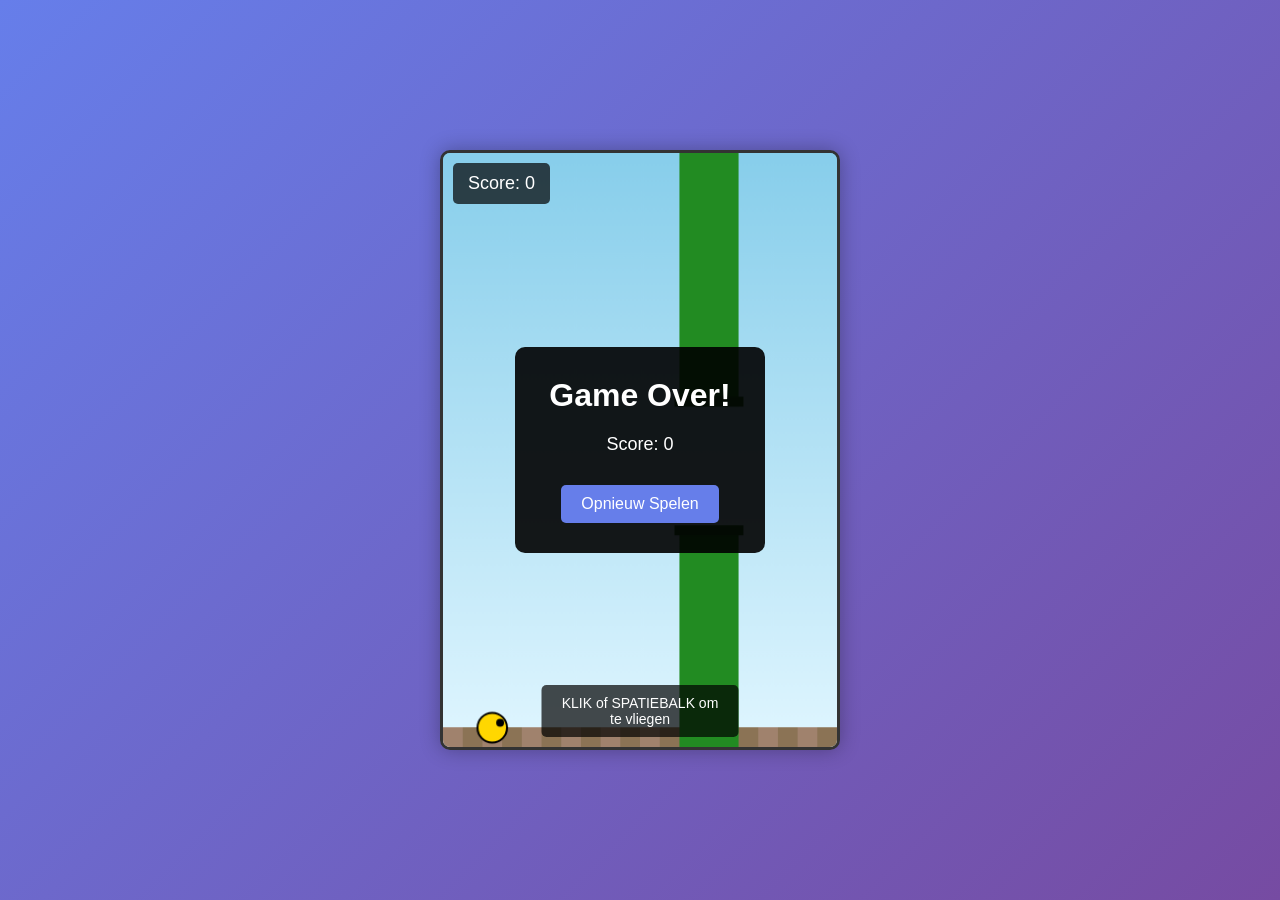
<file: games/flappy-bird.html>
<!DOCTYPE html>
<html lang="nl">
<head>
    <meta charset="UTF-8">
    <meta name="viewport" content="width=device-width, initial-scale=1.0">
    <title>Flappy Bird Clone</title>
    <style>
        * {
            margin: 0;
            padding: 0;
            box-sizing: border-box;
        }

        body {
            display: flex;
            justify-content: center;
            align-items: center;
            min-height: 100vh;
            background: linear-gradient(135deg, #667eea 0%, #764ba2 100%);
            font-family: Arial, sans-serif;
        }

        .game-container {
            position: relative;
            width: 400px;
            height: 600px;
            background: linear-gradient(to bottom, #87ceeb 0%, #e0f6ff 100%);
            border: 3px solid #333;
            border-radius: 10px;
            overflow: hidden;
            box-shadow: 0 0 20px rgba(0,0,0,0.3);
        }

        canvas {
            display: block;
            width: 100%;
            height: 100%;
        }

        .info-panel {
            position: absolute;
            top: 10px;
            left: 10px;
            background: rgba(0,0,0,0.7);
            color: white;
            padding: 10px 15px;
            border-radius: 5px;
            font-size: 18px;
            z-index: 10;
        }

        .controls {
            position: absolute;
            bottom: 10px;
            left: 50%;
            transform: translateX(-50%);
            background: rgba(0,0,0,0.7);
            color: white;
            padding: 10px 15px;
            border-radius: 5px;
            text-align: center;
            z-index: 10;
            font-size: 14px;
        }

        .game-over {
            position: absolute;
            top: 50%;
            left: 50%;
            transform: translate(-50%, -50%);
            background: rgba(0,0,0,0.9);
            color: white;
            padding: 30px;
            border-radius: 10px;
            text-align: center;
            display: none;
            z-index: 100;
            min-width: 250px;
        }

        .game-over h2 {
            font-size: 32px;
            margin-bottom: 20px;
        }

        .game-over p {
            font-size: 18px;
            margin: 10px 0;
        }

        .game-over button {
            margin-top: 20px;
            padding: 10px 20px;
            font-size: 16px;
            background: #667eea;
            color: white;
            border: none;
            border-radius: 5px;
            cursor: pointer;
        }

        .game-over button:hover {
            background: #764ba2;
        }
    </style>
</head>
<body>
    <div class="game-container">
        <canvas id="gameCanvas" width="400" height="600"></canvas>
        <div class="info-panel">
            Score: <span id="score">0</span>
        </div>
        <div class="controls">
            KLIK of SPATIEBALK om te vliegen
        </div>
        <div class="game-over" id="gameOver">
            <h2>Game Over!</h2>
            <p>Score: <span id="finalScore">0</span></p>
            <button onclick="location.reload()">Opnieuw Spelen</button>
        </div>
    </div>

    <script>
        const canvas = document.getElementById('gameCanvas');
        const ctx = canvas.getContext('2d');

        // Game variables
        let bird = {
            x: 50,
            y: 300,
            width: 30,
            height: 30,
            velocity: 0,
            gravity: 0.5,
            flapPower: -10
        };

        let pipes = [];
        let score = 0;
        let gameRunning = true;
        const pipeGap = 120;
        const pipeWidth = 60;

        // Event listeners
        document.addEventListener('keydown', (e) => {
            if (e.code === 'Space') {
                e.preventDefault();
                bird.velocity = bird.flapPower;
            }
        });

        canvas.addEventListener('click', () => {
            if (gameRunning) {
                bird.velocity = bird.flapPower;
            }
        });

        // Create pipes
        function createPipe() {
            const minHeight = 50;
            const maxHeight = canvas.height - pipeGap - 50;
            const gapStart = Math.random() * (maxHeight - minHeight) + minHeight;

            pipes.push({
                x: canvas.width,
                topHeight: gapStart,
                bottomY: gapStart + pipeGap,
                width: pipeWidth,
                passed: false
            });
        }

        // Draw bird
        function drawBird() {
            ctx.fillStyle = '#FFD700';
            ctx.beginPath();
            ctx.arc(bird.x, bird.y, bird.width / 2, 0, Math.PI * 2);
            ctx.fill();
            ctx.strokeStyle = '#000';
            ctx.lineWidth = 2;
            ctx.stroke();

            // Eye
            ctx.fillStyle = '#000';
            ctx.beginPath();
            ctx.arc(bird.x + 8, bird.y - 5, 4, 0, Math.PI * 2);
            ctx.fill();
        }

        // Draw pipes
        function drawPipes() {
            ctx.fillStyle = '#228B22';
            pipes.forEach(pipe => {
                // Top pipe
                ctx.fillRect(pipe.x, 0, pipe.width, pipe.topHeight);
                // Bottom pipe
                ctx.fillRect(pipe.x, pipe.bottomY, pipe.width, canvas.height - pipe.bottomY);

                // Pipe caps
                ctx.fillStyle = '#1a6b1a';
                ctx.fillRect(pipe.x - 5, pipe.topHeight - 10, pipe.width + 10, 10);
                ctx.fillRect(pipe.x - 5, pipe.bottomY, pipe.width + 10, 10);
                ctx.fillStyle = '#228B22';
            });
        }

        // Draw ground
        function drawGround() {
            ctx.fillStyle = '#8B7355';
            ctx.fillRect(0, canvas.height - 20, canvas.width, 20);

            // Pattern
            ctx.fillStyle = '#A0826D';
            for (let i = 0; i < canvas.width; i += 40) {
                ctx.fillRect(i, canvas.height - 20, 20, 20);
            }
        }

        // Update game
        function update() {
            if (!gameRunning) return;

            // Update bird
            bird.velocity += bird.gravity;
            bird.y += bird.velocity;

            // Check collision with ground/ceiling
            if (bird.y + bird.width / 2 >= canvas.height - 20 || bird.y - bird.width / 2 <= 0) {
                endGame();
            }

            // Update pipes
            pipes.forEach((pipe, index) => {
                pipe.x -= 5;

                // Check if pipe passed bird
                if (!pipe.passed && pipe.x + pipe.width < bird.x) {
                    pipe.passed = true;
                    score++;
                    document.getElementById('score').textContent = score;
                }

                // Check collision with pipes
                if (bird.x + bird.width / 2 > pipe.x &&
                    bird.x - bird.width / 2 < pipe.x + pipe.width) {
                    if (bird.y - bird.width / 2 < pipe.topHeight ||
                        bird.y + bird.width / 2 > pipe.bottomY) {
                        endGame();
                    }
                }

                // Remove off-screen pipes
                if (pipe.x + pipe.width < 0) {
                    pipes.splice(index, 1);
                }
            });

            // Create new pipes
            if (pipes.length === 0 || pipes[pipes.length - 1].x < 200) {
                createPipe();
            }
        }

        // Draw game
        function draw() {
            // Clear canvas with sky gradient
            const gradient = ctx.createLinearGradient(0, 0, 0, canvas.height);
            gradient.addColorStop(0, '#87ceeb');
            gradient.addColorStop(1, '#e0f6ff');
            ctx.fillStyle = gradient;
            ctx.fillRect(0, 0, canvas.width, canvas.height);

            drawGround();
            drawPipes();
            drawBird();
        }

        // End game
        function endGame() {
            gameRunning = false;
            document.getElementById('finalScore').textContent = score;
            document.getElementById('gameOver').style.display = 'block';
        }

        // Game loop
        function gameLoop() {
            update();
            draw();
            requestAnimationFrame(gameLoop);
        }

        // Start game
        gameLoop();
    </script>
</body>
</html>
</file>
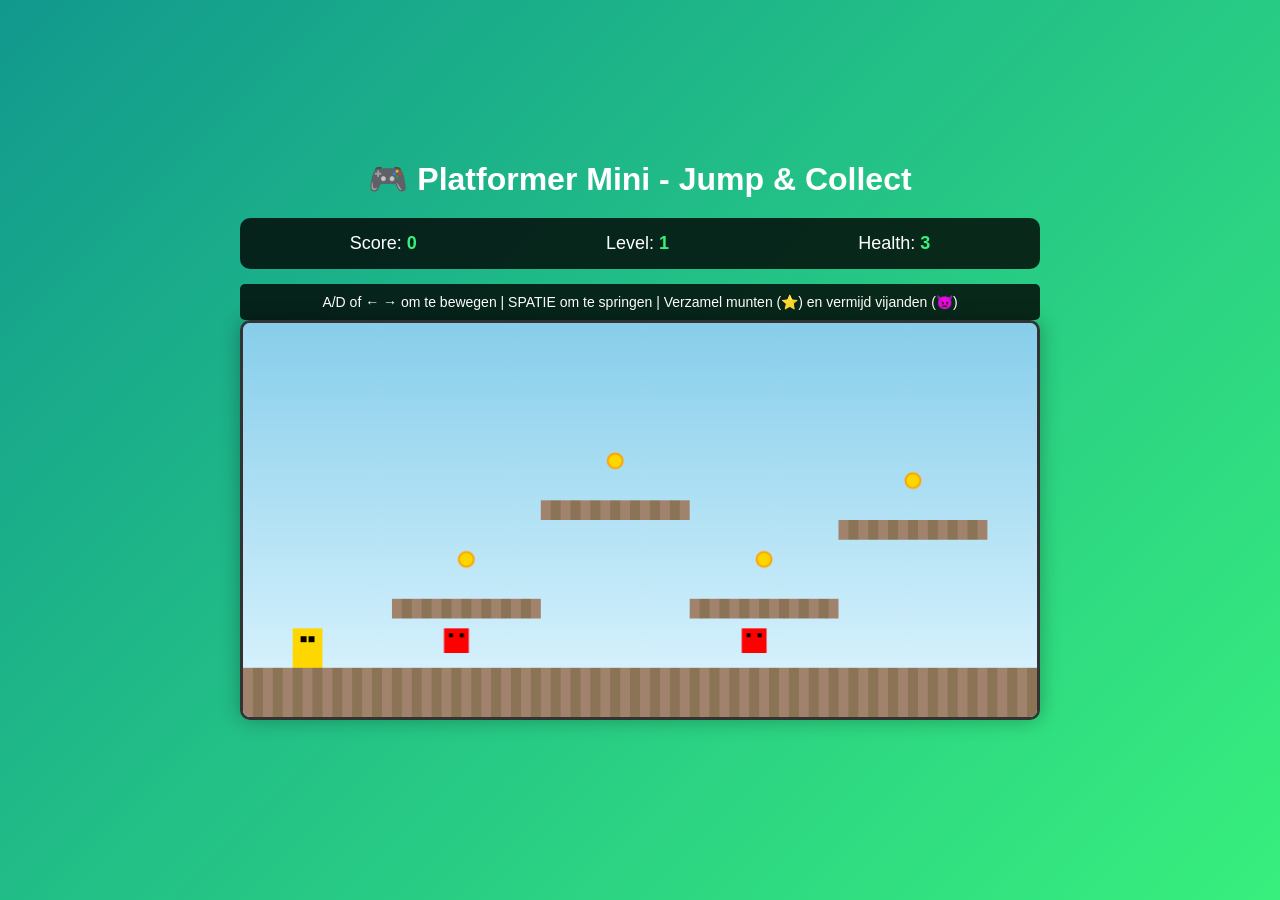
<file: games/platformer-mini.html>
<!DOCTYPE html>
<html lang="nl">
<head>
    <meta charset="UTF-8">
    <meta name="viewport" content="width=device-width, initial-scale=1.0">
    <title>Platformer Mini - Jump & Collect</title>
    <style>
        * {
            margin: 0;
            padding: 0;
            box-sizing: border-box;
        }

        body {
            display: flex;
            justify-content: center;
            align-items: center;
            min-height: 100vh;
            background: linear-gradient(135deg, #11998e 0%, #38ef7d 100%);
            font-family: Arial, sans-serif;
        }

        .game-wrapper {
            text-align: center;
        }

        h1 {
            color: white;
            margin-bottom: 20px;
        }

        .game-container {
            position: relative;
            width: 800px;
            height: 400px;
            background: linear-gradient(to bottom, #87ceeb 0%, #e0f6ff 100%);
            border: 3px solid #333;
            border-radius: 10px;
            overflow: hidden;
            box-shadow: 0 0 20px rgba(0,0,0,0.3);
            margin-bottom: 20px;
        }

        canvas {
            display: block;
            width: 100%;
            height: 100%;
        }

        .info {
            background: rgba(0,0,0,0.8);
            color: white;
            padding: 15px;
            border-radius: 10px;
            font-size: 18px;
            display: flex;
            justify-content: space-around;
            max-width: 800px;
            margin: 0 auto 15px;
        }

        .info span {
            color: #38ef7d;
            font-weight: bold;
        }

        .controls {
            background: rgba(0,0,0,0.8);
            color: white;
            padding: 10px 15px;
            border-radius: 5px;
            font-size: 14px;
            max-width: 800px;
            margin: 0 auto;
        }

        .game-over {
            position: absolute;
            top: 50%;
            left: 50%;
            transform: translate(-50%, -50%);
            background: rgba(0,0,0,0.95);
            color: white;
            padding: 30px;
            border-radius: 10px;
            text-align: center;
            display: none;
            z-index: 100;
            min-width: 280px;
            border: 3px solid #38ef7d;
        }

        .game-over h2 {
            font-size: 32px;
            margin-bottom: 20px;
            color: #38ef7d;
        }

        .game-over p {
            font-size: 18px;
            margin: 10px 0;
        }

        .game-over button {
            margin-top: 20px;
            padding: 10px 20px;
            font-size: 16px;
            background: #38ef7d;
            color: #333;
            border: none;
            border-radius: 5px;
            cursor: pointer;
            font-weight: bold;
        }

        .game-over button:hover {
            background: #11998e;
            color: white;
        }
    </style>
</head>
<body>
    <div class="game-wrapper">
        <h1>🎮 Platformer Mini - Jump & Collect</h1>
        <div class="info">
            <div>Score: <span id="score">0</span></div>
            <div>Level: <span id="level">1</span></div>
            <div>Health: <span id="health">3</span></div>
        </div>
        <div class="controls">
            A/D of ← → om te bewegen | SPATIE om te springen | Verzamel munten (⭐) en vermijd vijanden (👿)
        </div>
        <div class="game-container">
            <canvas id="gameCanvas" width="800" height="400"></canvas>
            <div class="game-over" id="gameOver">
                <h2 id="gameOverTitle">Level Voltooid!</h2>
                <p>Score: <span id="finalScore">0</span></p>
                <p id="levelMessage"></p>
                <button onclick="location.reload()">Opnieuw Spelen</button>
            </div>
        </div>
    </div>

    <script>
        const canvas = document.getElementById('gameCanvas');
        const ctx = canvas.getContext('2d');

        // Player
        const player = {
            x: 50,
            y: 250,
            width: 30,
            height: 40,
            velocityY: 0,
            velocityX: 0,
            speed: 5,
            jumpPower: 12,
            isJumping: false,
            grounded: false
        };

        // Game variables
        let coins = [];
        let enemies = [];
        let platforms = [];
        let score = 0;
        let health = 3;
        let level = 1;
        let gameRunning = true;
        let gravity = 0.6;

        // Keyboard input
        const keys = {};
        document.addEventListener('keydown', (e) => {
            keys[e.key.toLowerCase()] = true;
            if (e.key === ' ') {
                e.preventDefault();
                if (player.grounded) {
                    player.velocityY = -player.jumpPower;
                    player.grounded = false;
                }
            }
        });

        document.addEventListener('keyup', (e) => {
            keys[e.key.toLowerCase()] = false;
        });

        // Create platforms
        function createPlatforms() {
            platforms = [
                { x: 0, y: 350, width: 800, height: 50 }, // Ground
                { x: 150, y: 280, width: 150, height: 20 },
                { x: 450, y: 280, width: 150, height: 20 },
                { x: 300, y: 180, width: 150, height: 20 },
                { x: 600, y: 200, width: 150, height: 20 }
            ];

            // Add more platforms for higher levels
            if (level >= 2) {
                platforms.push({ x: 100, y: 120, width: 120, height: 20 });
                platforms.push({ x: 700, y: 120, width: 80, height: 20 });
            }
        }

        // Create coins
        function createCoins() {
            coins = [];
            const coinPositions = [
                { x: 225, y: 240 },
                { x: 525, y: 240 },
                { x: 375, y: 140 },
                { x: 675, y: 160 }
            ];

            if (level >= 2) {
                coinPositions.push({ x: 160, y: 80 });
                coinPositions.push({ x: 740, y: 80 });
            }

            coinPositions.forEach(pos => {
                coins.push({ x: pos.x, y: pos.y, width: 15, height: 15, collected: false });
            });
        }

        // Create enemies
        function createEnemies() {
            enemies = [];
            const enemyCount = 1 + level;
            const positions = [200, 500, 350, 700];

            for (let i = 0; i < enemyCount && i < positions.length; i++) {
                enemies.push({
                    x: positions[i],
                    y: 310,
                    width: 25,
                    height: 25,
                    velocityX: 2 + level * 0.5,
                    minX: Math.max(0, positions[i] - 100),
                    maxX: Math.min(800, positions[i] + 100)
                });
            }
        }

        // Initialize
        createPlatforms();
        createCoins();
        createEnemies();

        // Draw functions
        function drawPlayer() {
            ctx.fillStyle = '#FFD700';
            ctx.fillRect(player.x, player.y, player.width, player.height);
            
            // Eyes
            ctx.fillStyle = '#000';
            ctx.fillRect(player.x + 8, player.y + 8, 6, 6);
            ctx.fillRect(player.x + 16, player.y + 8, 6, 6);
        }

        function drawPlatforms() {
            ctx.fillStyle = '#8B7355';
            platforms.forEach(platform => {
                ctx.fillRect(platform.x, platform.y, platform.width, platform.height);
                
                // Pattern
                ctx.fillStyle = '#A0826D';
                for (let i = 0; i < platform.width; i += 20) {
                    ctx.fillRect(platform.x + i, platform.y, 10, platform.height);
                }
                ctx.fillStyle = '#8B7355';
            });
        }

        function drawCoins() {
            coins.forEach(coin => {
                if (!coin.collected) {
                    ctx.fillStyle = '#FFD700';
                    ctx.beginPath();
                    ctx.arc(coin.x, coin.y, coin.width / 2, 0, Math.PI * 2);
                    ctx.fill();
                    ctx.strokeStyle = '#FFA500';
                    ctx.lineWidth = 2;
                    ctx.stroke();
                }
            });
        }

        function drawEnemies() {
            ctx.fillStyle = '#FF0000';
            enemies.forEach(enemy => {
                ctx.fillRect(enemy.x, enemy.y, enemy.width, enemy.height);
                
                // Eyes
                ctx.fillStyle = '#000';
                ctx.fillRect(enemy.x + 5, enemy.y + 5, 4, 4);
                ctx.fillRect(enemy.x + 16, enemy.y + 5, 4, 4);
                ctx.fillStyle = '#FF0000';
            });
        }

        // Update functions
        function updatePlayer() {
            // Horizontal movement
            player.velocityX = 0;
            if (keys['a'] || keys['arrowleft']) player.velocityX = -player.speed;
            if (keys['d'] || keys['arrowright']) player.velocityX = player.speed;

            player.x += player.velocityX;

            // Boundaries
            if (player.x < 0) player.x = 0;
            if (player.x + player.width > canvas.width) player.x = canvas.width - player.width;

            // Gravity
            player.velocityY += gravity;
            player.y += player.velocityY;

            player.grounded = false;

            // Platform collision
            platforms.forEach(platform => {
                if (player.velocityY >= 0 &&
                    player.y + player.height <= platform.y + 5 &&
                    player.y + player.height + player.velocityY >= platform.y &&
                    player.x + player.width > platform.x &&
                    player.x < platform.x + platform.width) {
                    player.velocityY = 0;
                    player.y = platform.y - player.height;
                    player.grounded = true;
                }
            });

            // Fall off bottom
            if (player.y > canvas.height) {
                health--;
                document.getElementById('health').textContent = health;
                if (health <= 0) {
                    endGame(false, 'Game Over! Du fallet ned!');
                } else {
                    player.x = 50;
                    player.y = 250;
                    player.velocityY = 0;
                }
            }
        }

        function updateEnemies() {
            enemies.forEach(enemy => {
                enemy.x += enemy.velocityX;

                if (enemy.x <= enemy.minX || enemy.x + enemy.width >= enemy.maxX) {
                    enemy.velocityX *= -1;
                }

                // Check collision with player
                if (player.x < enemy.x + enemy.width &&
                    player.x + player.width > enemy.x &&
                    player.y < enemy.y + enemy.height &&
                    player.y + player.height > enemy.y) {
                    health--;
                    document.getElementById('health').textContent = health;
                    if (health <= 0) {
                        endGame(false, 'Game Over! Du gick på en fiende!');
                    } else {
                        player.x = 50;
                        player.y = 250;
                    }
                }
            });
        }

        function updateCoins() {
            coins.forEach(coin => {
                if (!coin.collected &&
                    player.x < coin.x + coin.width &&
                    player.x + player.width > coin.x &&
                    player.y < coin.y + coin.height &&
                    player.y + player.height > coin.y) {
                    coin.collected = true;
                    score += 10;
                    document.getElementById('score').textContent = score;
                }
            });

            // Check if all coins collected
            if (coins.every(coin => coin.collected)) {
                levelComplete();
            }
        }

        function levelComplete() {
            gameRunning = false;
            level++;
            createPlatforms();
            createCoins();
            createEnemies();
            document.getElementById('level').textContent = level;
            document.getElementById('gameOverTitle').textContent = 'Level Voltooid!';
            document.getElementById('levelMessage').textContent = `Goed gedaan! Ga naar level ${level}`;
            document.getElementById('finalScore').textContent = score;
            document.getElementById('gameOver').style.display = 'block';
        }

        function endGame(success = true, message = '') {
            gameRunning = false;
            document.getElementById('gameOverTitle').textContent = success ? 'Gewonnen!' : message;
            document.getElementById('finalScore').textContent = score;
            document.getElementById('gameOver').style.display = 'block';
        }

        // Game loop
        function gameLoop() {
            // Clear
            const gradient = ctx.createLinearGradient(0, 0, 0, canvas.height);
            gradient.addColorStop(0, '#87ceeb');
            gradient.addColorStop(1, '#e0f6ff');
            ctx.fillStyle = gradient;
            ctx.fillRect(0, 0, canvas.width, canvas.height);

            if (gameRunning) {
                updatePlayer();
                updateEnemies();
                updateCoins();
            }

            drawPlatforms();
            drawCoins();
            drawEnemies();
            drawPlayer();

            requestAnimationFrame(gameLoop);
        }

        gameLoop();
    </script>
</body>
</html>
</file>
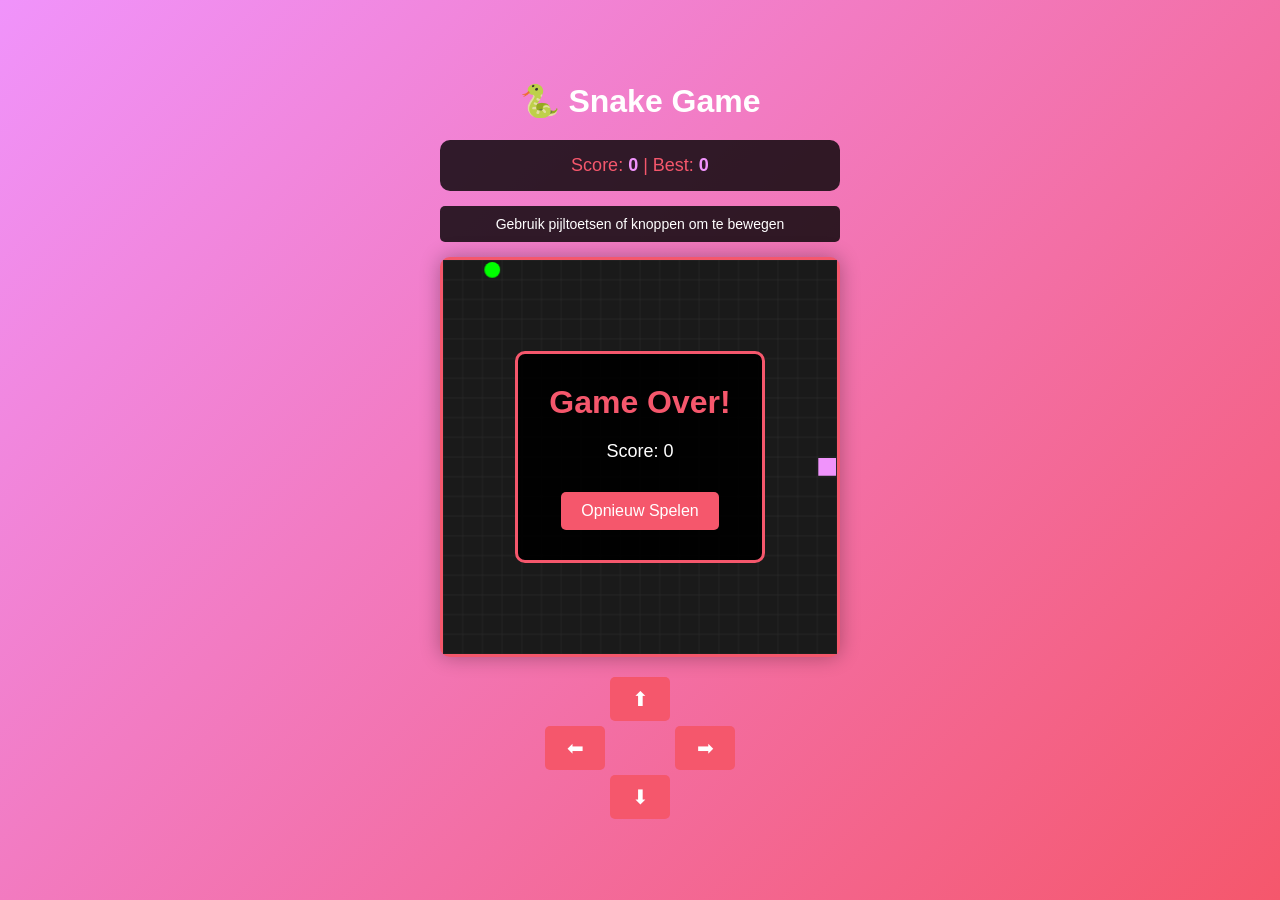
<file: games/snake.html>
<!DOCTYPE html>
<html lang="nl">
<head>
    <meta charset="UTF-8">
    <meta name="viewport" content="width=device-width, initial-scale=1.0">
    <title>Snake Game</title>
    <style>
        * {
            margin: 0;
            padding: 0;
            box-sizing: border-box;
        }

        body {
            display: flex;
            justify-content: center;
            align-items: center;
            min-height: 100vh;
            background: linear-gradient(135deg, #f093fb 0%, #f5576c 100%);
            font-family: Arial, sans-serif;
        }

        .game-wrapper {
            text-align: center;
        }

        .game-container {
            position: relative;
            width: 400px;
            height: 400px;
            background: #1a1a1a;
            border: 3px solid #f5576c;
            border-radius: 10px;
            margin-bottom: 20px;
            box-shadow: 0 0 20px rgba(0,0,0,0.3);
        }

        canvas {
            display: block;
            width: 100%;
            height: 100%;
        }

        .info-panel {
            background: rgba(0,0,0,0.8);
            color: #f5576c;
            padding: 15px;
            border-radius: 10px;
            font-size: 18px;
            margin-bottom: 15px;
        }

        .info-panel span {
            font-weight: bold;
            color: #f093fb;
        }

        .controls {
            background: rgba(0,0,0,0.8);
            color: white;
            padding: 10px 15px;
            border-radius: 5px;
            font-size: 14px;
            margin-bottom: 15px;
        }

        .game-over {
            position: absolute;
            top: 50%;
            left: 50%;
            transform: translate(-50%, -50%);
            background: rgba(0,0,0,0.95);
            color: white;
            padding: 30px;
            border-radius: 10px;
            text-align: center;
            display: none;
            z-index: 100;
            min-width: 250px;
            border: 3px solid #f5576c;
        }

        .game-over h2 {
            font-size: 32px;
            margin-bottom: 20px;
            color: #f5576c;
        }

        .game-over p {
            font-size: 18px;
            margin: 10px 0;
        }

        .game-over button {
            margin-top: 20px;
            padding: 10px 20px;
            font-size: 16px;
            background: #f5576c;
            color: white;
            border: none;
            border-radius: 5px;
            cursor: pointer;
        }

        .game-over button:hover {
            background: #f093fb;
        }

        .arrow-buttons {
            display: grid;
            grid-template-columns: repeat(3, 60px);
            gap: 5px;
            margin-top: 20px;
            justify-content: center;
        }

        .arrow-btn {
            padding: 10px;
            background: #f5576c;
            color: white;
            border: none;
            border-radius: 5px;
            font-size: 20px;
            cursor: pointer;
            transition: all 0.2s;
        }

        .arrow-btn:active {
            transform: scale(0.95);
            background: #f093fb;
        }

        .arrow-btn:hover {
            background: #f093fb;
        }

        .empty {
            visibility: hidden;
        }
    </style>
</head>
<body>
    <div class="game-wrapper">
        <h1 style="color: white; margin-bottom: 20px;">🐍 Snake Game</h1>
        <div class="info-panel">
            Score: <span id="score">0</span> | Best: <span id="bestScore">0</span>
        </div>
        <div class="controls">
            Gebruik pijltoetsen of knoppen om te bewegen
        </div>
        <div class="game-container">
            <canvas id="gameCanvas" width="400" height="400"></canvas>
            <div class="game-over" id="gameOver">
                <h2>Game Over!</h2>
                <p>Score: <span id="finalScore">0</span></p>
                <button onclick="location.reload()">Opnieuw Spelen</button>
            </div>
        </div>
        <div class="arrow-buttons">
            <button class="arrow-btn empty"></button>
            <button class="arrow-btn" onclick="changeDirection('UP')">⬆</button>
            <button class="arrow-btn empty"></button>
            <button class="arrow-btn" onclick="changeDirection('LEFT')">⬅</button>
            <button class="arrow-btn empty"></button>
            <button class="arrow-btn" onclick="changeDirection('RIGHT')">➡</button>
            <button class="arrow-btn empty"></button>
            <button class="arrow-btn" onclick="changeDirection('DOWN')">⬇</button>
            <button class="arrow-btn empty"></button>
        </div>
    </div>

    <script>
        const canvas = document.getElementById('gameCanvas');
        const ctx = canvas.getContext('2d');

        const gridSize = 20;
        const tileCount = canvas.width / gridSize;

        let snake = [
            { x: 10, y: 10 }
        ];

        let food = {
            x: Math.floor(Math.random() * tileCount),
            y: Math.floor(Math.random() * tileCount)
        };

        let direction = { x: 1, y: 0 };
        let nextDirection = { x: 1, y: 0 };
        let score = 0;
        let bestScore = localStorage.getItem('snakeBestScore') || 0;
        let gameRunning = true;

        document.getElementById('bestScore').textContent = bestScore;

        // Keyboard controls
        document.addEventListener('keydown', (e) => {
            switch(e.key) {
                case 'ArrowUp':
                    if (direction.y === 0) nextDirection = { x: 0, y: -1 };
                    e.preventDefault();
                    break;
                case 'ArrowDown':
                    if (direction.y === 0) nextDirection = { x: 0, y: 1 };
                    e.preventDefault();
                    break;
                case 'ArrowLeft':
                    if (direction.x === 0) nextDirection = { x: -1, y: 0 };
                    e.preventDefault();
                    break;
                case 'ArrowRight':
                    if (direction.x === 0) nextDirection = { x: 1, y: 0 };
                    e.preventDefault();
                    break;
            }
        });

        function changeDirection(dir) {
            switch(dir) {
                case 'UP':
                    if (direction.y === 0) nextDirection = { x: 0, y: -1 };
                    break;
                case 'DOWN':
                    if (direction.y === 0) nextDirection = { x: 0, y: 1 };
                    break;
                case 'LEFT':
                    if (direction.x === 0) nextDirection = { x: -1, y: 0 };
                    break;
                case 'RIGHT':
                    if (direction.x === 0) nextDirection = { x: 1, y: 0 };
                    break;
            }
        }

        function drawGame() {
            // Background
            ctx.fillStyle = '#1a1a1a';
            ctx.fillRect(0, 0, canvas.width, canvas.height);

            // Grid
            ctx.strokeStyle = '#333';
            ctx.lineWidth = 0.5;
            for (let i = 0; i <= tileCount; i++) {
                ctx.beginPath();
                ctx.moveTo(i * gridSize, 0);
                ctx.lineTo(i * gridSize, canvas.height);
                ctx.stroke();

                ctx.beginPath();
                ctx.moveTo(0, i * gridSize);
                ctx.lineTo(canvas.width, i * gridSize);
                ctx.stroke();
            }

            // Draw snake
            snake.forEach((segment, index) => {
                if (index === 0) {
                    ctx.fillStyle = '#f093fb';
                } else {
                    ctx.fillStyle = '#f5576c';
                }
                ctx.fillRect(segment.x * gridSize + 1, segment.y * gridSize + 1, gridSize - 2, gridSize - 2);
            });

            // Draw food
            ctx.fillStyle = '#00ff00';
            ctx.beginPath();
            ctx.arc(food.x * gridSize + gridSize / 2, food.y * gridSize + gridSize / 2, gridSize / 2 - 2, 0, Math.PI * 2);
            ctx.fill();
        }

        function update() {
            if (!gameRunning) return;

            direction = nextDirection;

            // Move snake
            const head = { x: snake[0].x + direction.x, y: snake[0].y + direction.y };

            // Check boundaries
            if (head.x < 0 || head.x >= tileCount || head.y < 0 || head.y >= tileCount) {
                endGame();
                return;
            }

            // Check self collision
            if (snake.some(segment => segment.x === head.x && segment.y === head.y)) {
                endGame();
                return;
            }

            snake.unshift(head);

            // Check food collision
            if (head.x === food.x && head.y === food.y) {
                score += 10;
                document.getElementById('score').textContent = score;
                
                // Generate new food
                food = {
                    x: Math.floor(Math.random() * tileCount),
                    y: Math.floor(Math.random() * tileCount)
                };
            } else {
                snake.pop();
            }
        }

        function endGame() {
            gameRunning = false;
            if (score > bestScore) {
                bestScore = score;
                localStorage.setItem('snakeBestScore', bestScore);
            }
            document.getElementById('finalScore').textContent = score;
            document.getElementById('gameOver').style.display = 'block';
        }

        function gameLoop() {
            drawGame();
            update();
            setTimeout(gameLoop, 100);
        }

        gameLoop();
    </script>
</body>
</html>
</file>
